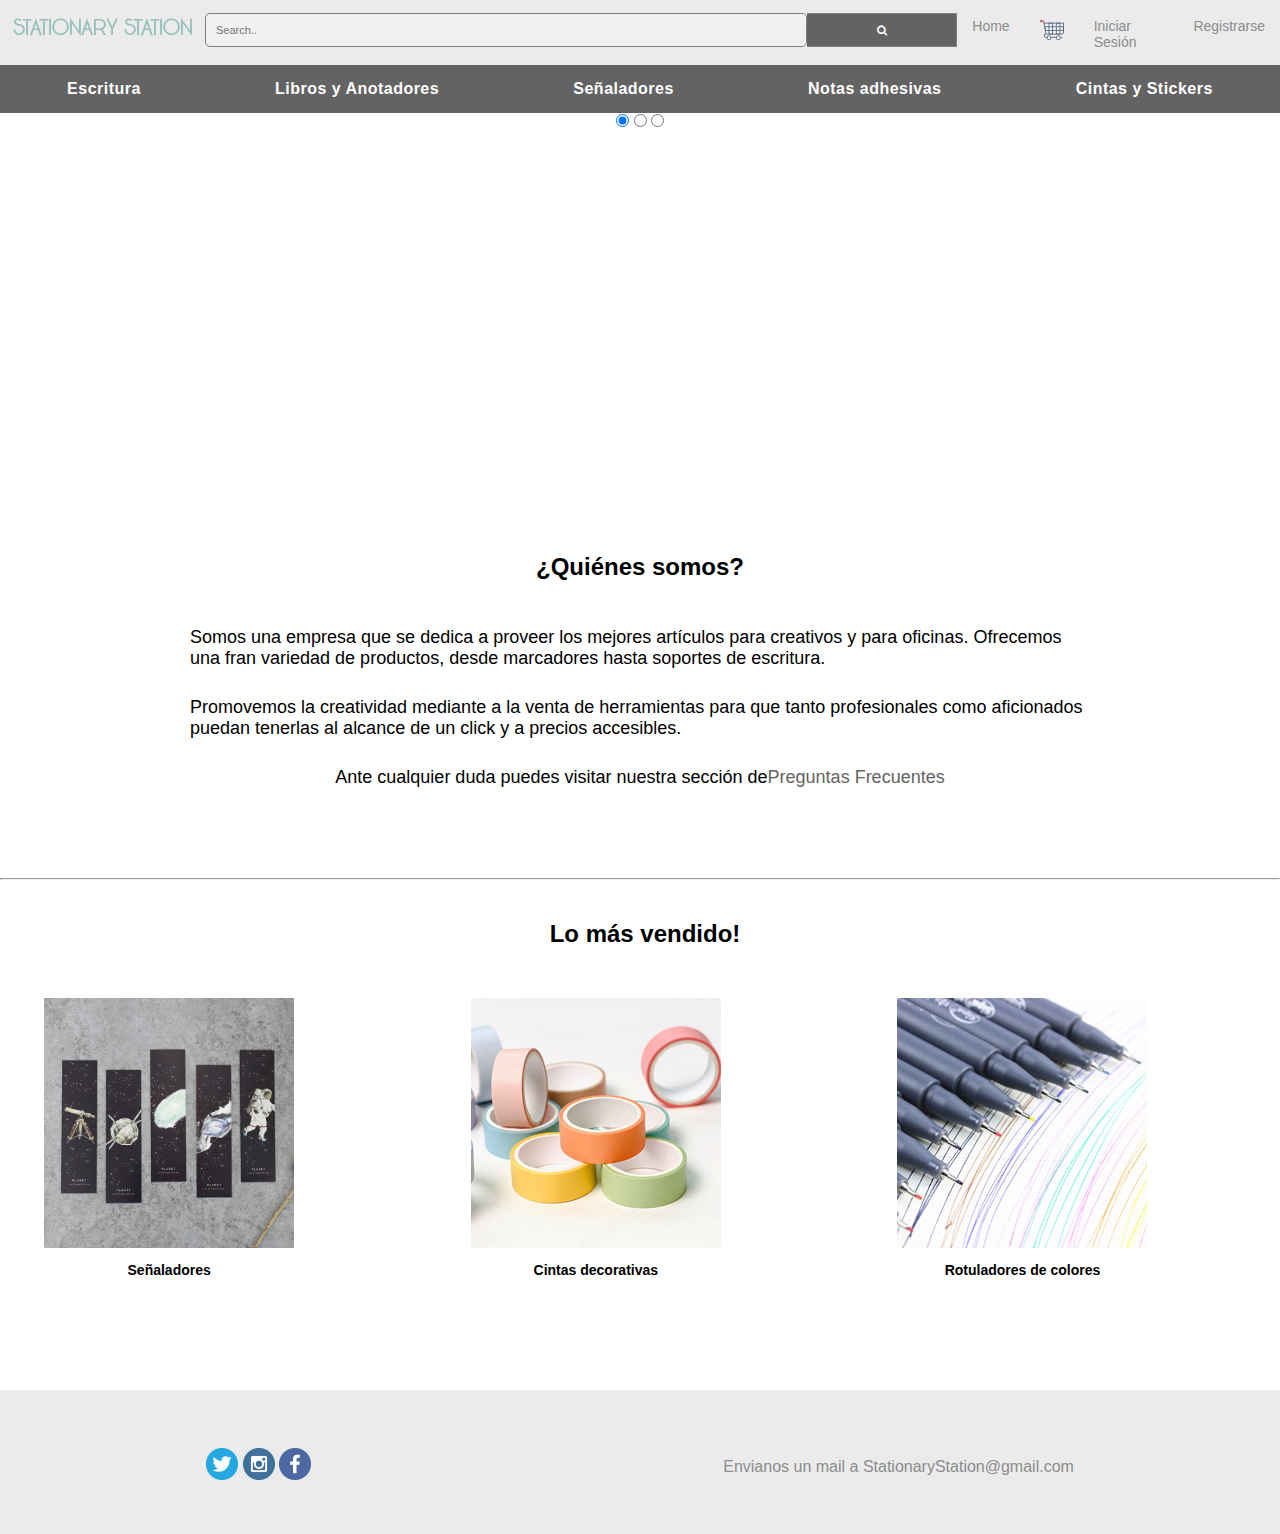
<file: index.html>
<!DOCTYPE html>
<html>
<head>
	<title>Stationary Station</title>
	  <meta charset="UTF-8">
	<link rel="stylesheet" type="text/css" href="estilos.css">
	<link rel="stylesheet" href="https://cdnjs.cloudflare.com/ajax/libs/font-awesome/4.7.0/css/font-awesome.min.css">
	<meta name="viewport" content="width=device-width, initial-scale=1.0">
</head>
<body>
<div class="contenido">
		<nav>



			<ul>
				<li> <form class="example" action="action_page.php">
 			 <input type="text" placeholder="Search.." name="search">
 			 <button type="submit"><i class="fa fa-search"></i></button>
		</form></li>



				<li><a href="index.html">Home</a></li>
				<li><a href="#"><img src="cart.png" class="carrito"></a></li>
				<li><a href="login.html">Iniciar Sesión</a></li>
				<li><a href="signup.html">Registrarse</a></li>
			</ul>

					<img src="logo.png" class="logo">

		</nav>



			<!--Categorias-->
		<div class="categorias">
			<ul class="cats">
				<li><div class="caja"><a href="categoria.html">Escritura</a></div></li>
				<li><div class="caja"><a href="categoria.html">Libros y Anotadores</a></div></li>
				<li><div class="caja"><a href="categoria.html">Señaladores</a></div></li>
				<li><div class="caja"><a href="categoria.html">Notas adhesivas</a></div></li>
				<li><div class="caja"><a href="categoria.html">Cintas y Stickers</a></div></li>
			</ul>

	</div>

<!--Slider con productos -->
	<div class="slider">

		<div class="slider-container">
  <div class="menu">
    <label for="slide-dot-1"></label>
    <label for="slide-dot-2"></label>
    <label for="slide-dot-3"></label>
  </div>

  <input id="slide-dot-1" type="radio" name="slides" checked>
    <div class="slide slide-1"></div>

  <input id="slide-dot-2" type="radio" name="slides">
    <div class="slide slide-2"></div>

  <input id="slide-dot-3" type="radio" name="slides">
    <div class="slide slide-3"></div>
</div>

	</div>


<!--Quienes Somos-->
	<div class="about">


			<h2>¿Quiénes somos?</h2> <br><br>
			<p>
			Somos una empresa que se dedica a proveer los mejores artículos para creativos y para oficinas. Ofrecemos una fran variedad de productos, desde marcadores hasta soportes de escritura.</p>
			<br>
			<p>
			Promovemos la creatividad mediante a la venta de herramientas para que tanto profesionales como aficionados puedan tenerlas al alcance de un click y a precios accesibles. <br>
			</p>
			<br>
			<p>
				Ante cualquier duda puedes visitar nuestra sección de <a href="faq.html"> Preguntas Frecuentes</a>
			</p>

		<br><br><br><br><br>
		<hr>

	</div>


<!--Lo mas vendido -->
	<h2 class="lomas">Lo más vendido!</h2>


	<div class="hotrightnow">


		<div class="hrn"><img src="img1.jpg" width="250" height="250"><br>
			<h3>Señaladores</h3>
		</div><br>

		<div class="hrn"><img src="img2.jpg" width="250" height="250">
			<br>
			<h3>Cintas decorativas</h3>
	</div><br>

		<div class="hrn"><img src="img3.jpg" width="250" height="250"><br>
		<h3>Rotuladores de colores</h3>
	</div><br>

	</div>

<br><br><br><br>


<!--Footer-->

	<div class="footer">

		<div class="column">

			<img src="twitter.png">
			<img src="instagram.png">
			<img src="facebook.png">

		</div>


		<div class="column">
			<p>
				<br>
				Envianos un mail a <a href="mailto:someone@yoursite.com">StationaryStation@gmail.com</a>
			</p>
		</div>

	</div>



	</div>

	</div> <!--Contenedor-->
</body>
</html>
</file>
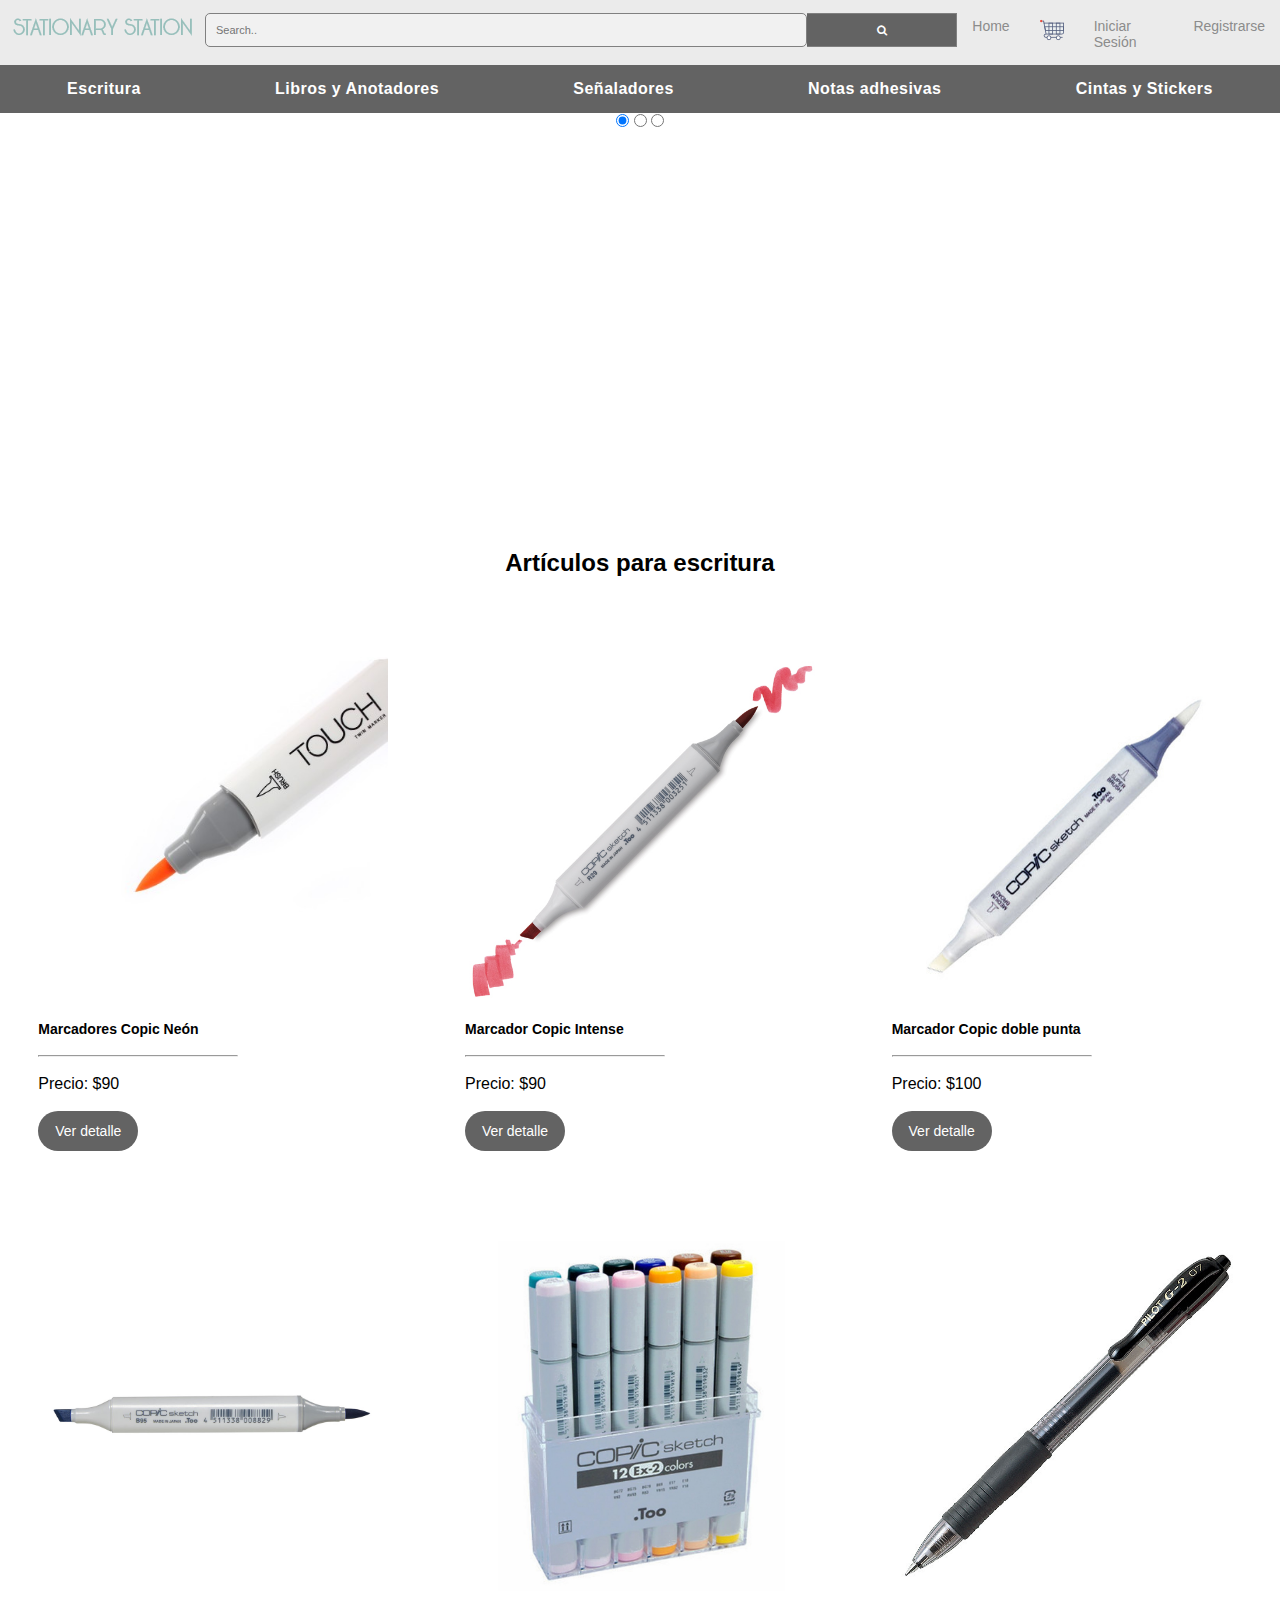
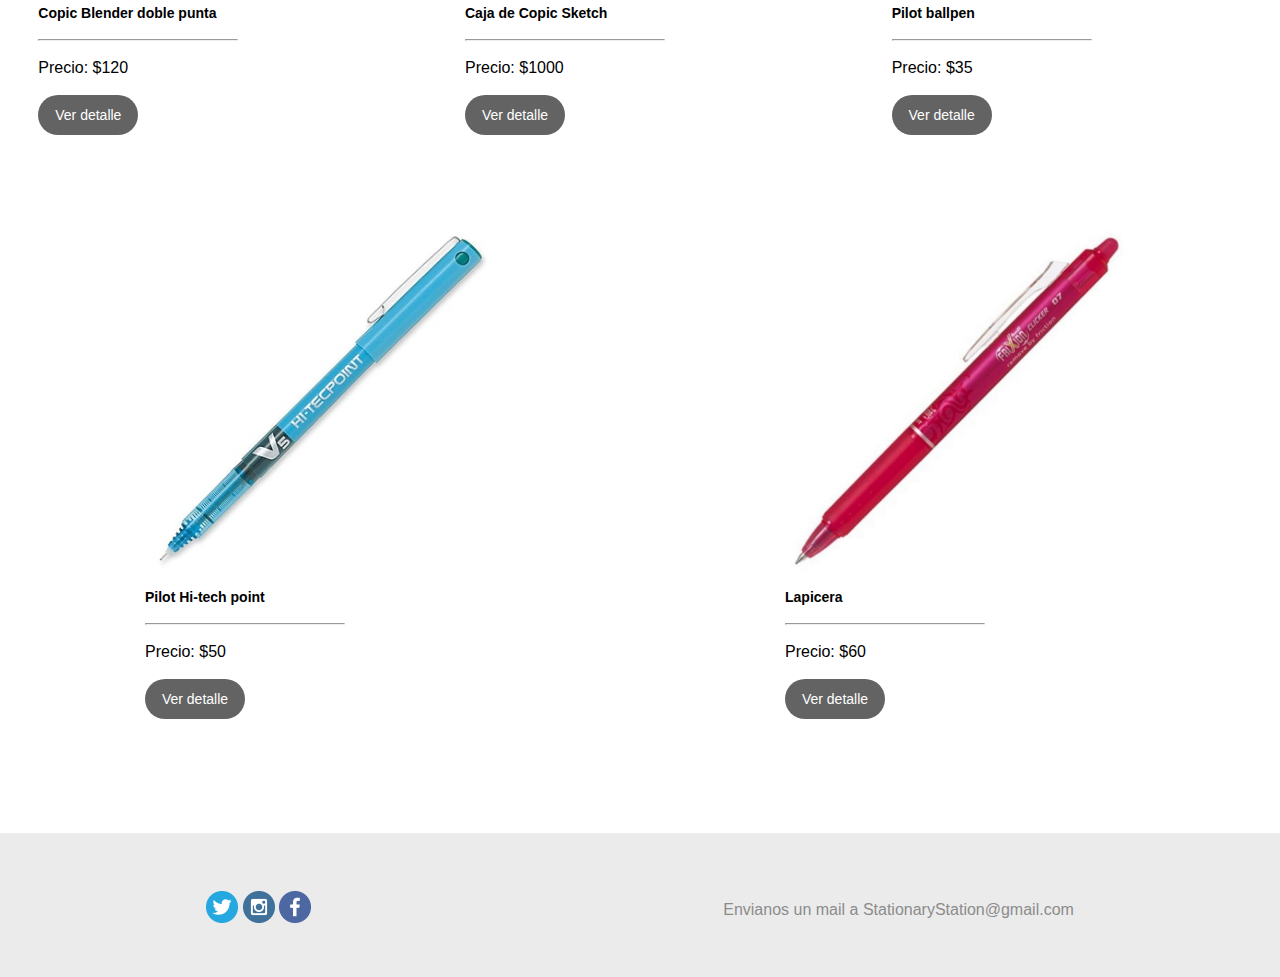
<file: categoria.html>
<!DOCTYPE html>
<html>
<head>
	<title>Stationary Station</title>
	  <meta charset="UTF-8">
	<link rel="stylesheet" type="text/css" href="estilos.css">
	<link rel="stylesheet" href="https://cdnjs.cloudflare.com/ajax/libs/font-awesome/4.7.0/css/font-awesome.min.css">
	<meta name="viewport" content="width=device-width, initial-scale=1.0">
</head>
<body>

		<nav>

		

			<ul>

				<li> <form class="example" action="action_page.php">
 			 <input type="text" placeholder="Search.." name="search">
 			 <button type="submit"><i class="fa fa-search"></i></button>
		</form></li>

				<li><a href="index.html">Home</a></li>
				<li><a href="#"><img src="cart.png" class="carrito"></a></li>
				<li><a href="login.html">Iniciar Sesión</a></li>
				<li><a href="signup.html">Registrarse</a></li>
			</ul>

					<img src="logo.png" class="logo">

		</nav>



			<!--Categorias-->
		<div class="categorias">	
			<ul class="cats">
				<li><div class="caja"><a href="categoria.html">Escritura</a></div></li>
				<li><div class="caja"><a href="categoria.html">Libros y Anotadores</a></div></li>
				<li><div class="caja"><a href="categoria.html">Señaladores</a></div></li>
				<li><div class="caja"><a href="categoria.html">Notas adhesivas</a></div></li>
				<li><div class="caja"><a href="categoria.html">Cintas y Stickers</a></div></li>
			</ul>

	</div>

<!--Slider con productos -->
	<div class="slider">

		<div class="slider-container">
  <div class="menu">
    <label for="slide-dot-1"></label>
    <label for="slide-dot-2"></label>
    <label for="slide-dot-3"></label>
  </div>

  <input id="slide-dot-1" type="radio" name="slides" checked>
    <div class="slide slide-1"></div>

  <input id="slide-dot-2" type="radio" name="slides">
    <div class="slide slide-2"></div>

  <input id="slide-dot-3" type="radio" name="slides">
    <div class="slide slide-3"></div>
</div>

	</div>


<!--Contenido de la categoría-->
<br><br>

<h2 class="cattitulo">Artículos para escritura</h2>

<div class="contcateg">
	
		<div class="product"><img src="1.jpg" width="350" height="350">
			<br>
			<h3>Marcadores Copic Neón</h3>
			<br><hr><br>
			<p>Precio: $90</p>
			<br>
			<div class="botton"><a href="vistaproducto.html">Ver detalle</a></div>
		</div>

		<div class="product"><img src="2.jpg" width="350" height="350">
			<br>
			<h3>Marcador Copic Intense</h3>
			<br><hr><br>
			<p>Precio: $90</p>
			<br>
			<div class="botton"><a href="vistaproducto.html">Ver detalle</a></div>
		</div>

		<div class="product"><img src="3.jpg" width="350" height="350">
		<br>
		<h3>Marcador Copic doble punta </h3>
		<br><hr><br>
		<p>Precio: $100</p>
		<br>
		<div class="botton"><a href="vistaproducto.html">Ver detalle</a></div>
		</div>

		<div class="product"><img src="4.jpg" width="350" height="350">
		<br>
		<h3>Copic Blender doble punta</h3>
		<br><hr><br>
		<p>Precio: $120</p>
		<br>
		<div class="botton"><a href="vistaproducto.html">Ver detalle</a></div>
		</div>

		<div class="product"><img src="5.jpg" width="350" height="350">
		<br>
		<h3>Caja de Copic Sketch</h3>
		<br><hr><br>
		<p>Precio: $1000</p>
		<br>
		<div class="botton"><a href="vistaproducto.html">Ver detalle</a></div>
		</div>

		<div class="product"><img src="6.jpg" width="350" height="350">
		<br>
		<h3>Pilot ballpen</h3>
		<br><hr><br>
		<p>Precio: $35</p>
		<br>
		<div class="botton"><a href="vistaproducto.html">Ver detalle</a></div>
		</div>

		<div class="product"><img src="7.jpg" width="350" height="350">
		<br>
		<h3>Pilot Hi-tech point </h3>
		<br><hr><br>
		<p>Precio: $50</p>
		<br>
		<div class="botton"><a href="vistaproducto.html">Ver detalle</a></div>
		</div>


		<div class="product"><img src="8.jpg" width="350" height="350">
		<br>
		<h3>Lapicera</h3>
		<br><hr><br>
		<p>Precio: $60</p>
		<br>
		<div class="botton"><a href="vistaproducto.html">Ver detalle</a></div>
		</div>





</div>
<br><br><br>
	<!--Footer-->

	<div class="footer">

		<div class="column">

			<img src="twitter.png">
			<img src="instagram.png">
			<img src="facebook.png">

		</div>


		<div class="column">
			<p>
				<br>
				Envianos un mail a <a href="mailto:someone@yoursite.com">StationaryStation@gmail.com</a>
			</p>
		</div>

	</div>




	</div> <!--Contenedor-->
</body>
</html>
</file>
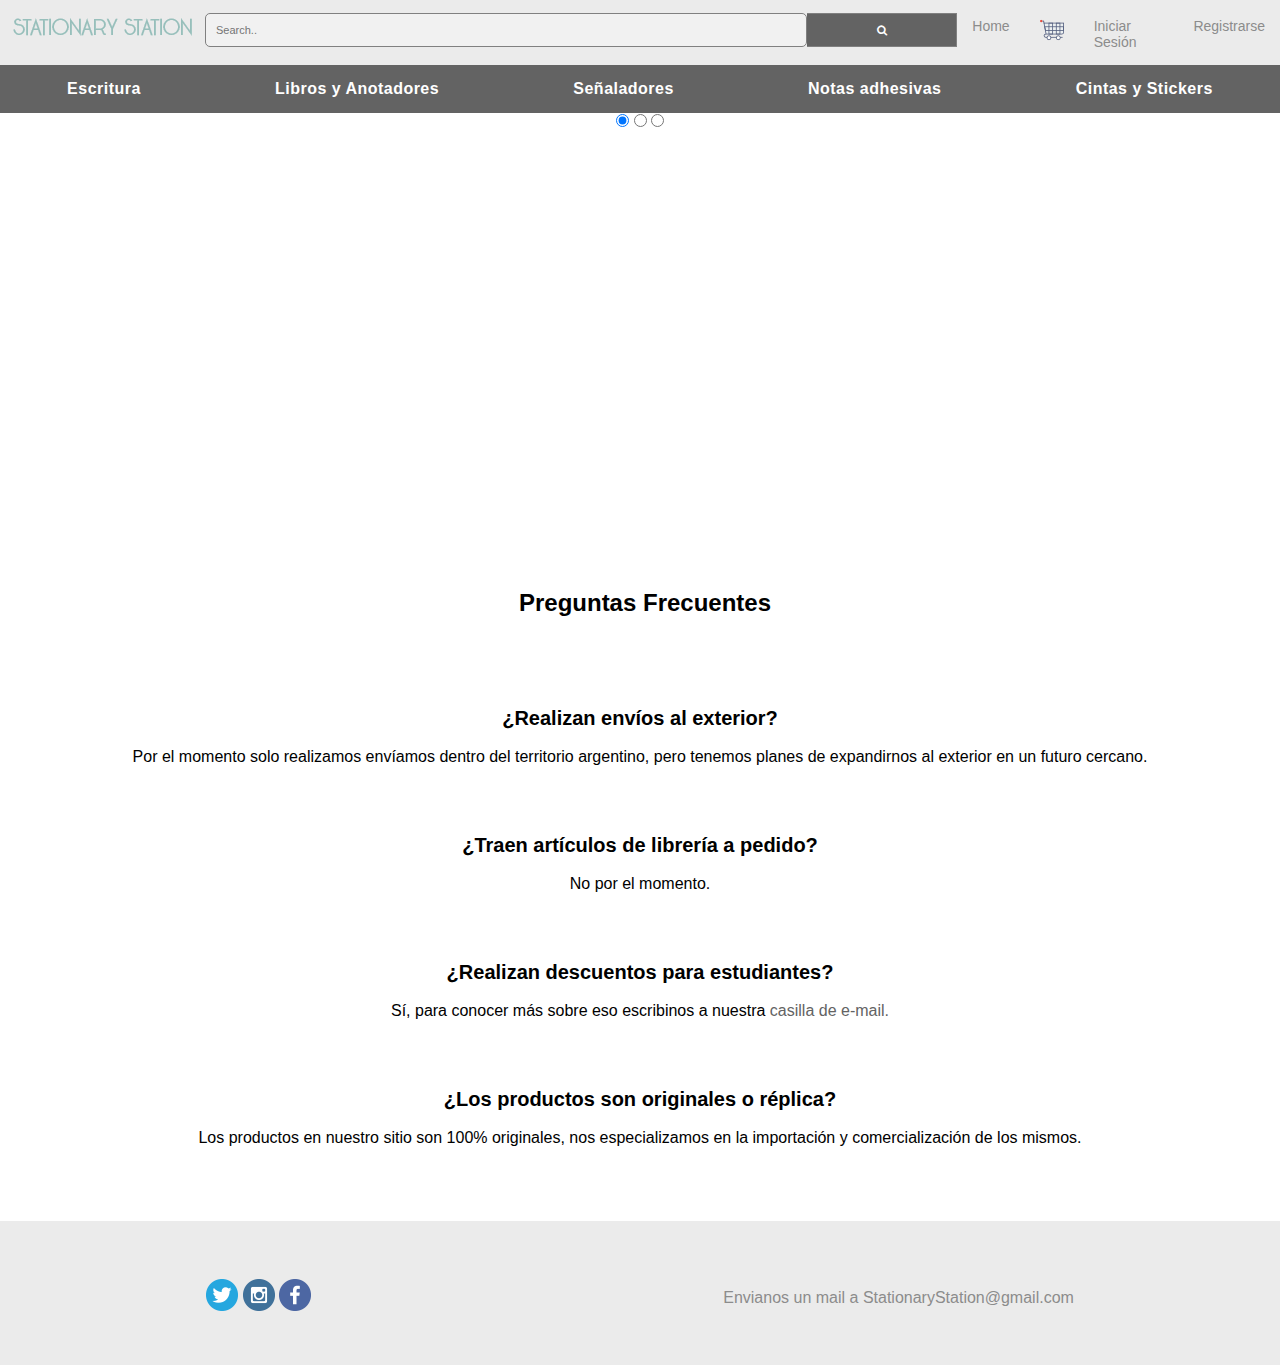
<file: faq.html>
<!DOCTYPE html>
<html>
<head>
	<title>Stationary Station</title>
	  <meta charset="UTF-8">
	<link rel="stylesheet" type="text/css" href="estilos.css">
	<link rel="stylesheet" href="https://cdnjs.cloudflare.com/ajax/libs/font-awesome/4.7.0/css/font-awesome.min.css">
	<meta name="viewport" content="width=device-width, initial-scale=1.0">
</head>
<body>

		<nav>



			<ul>

				<li> <form class="example" action="action_page.php">
 			 <input type="text" placeholder="Search.." name="search">
 			 <button type="submit"><i class="fa fa-search"></i></button>
		</form></li>

				<li><a href="index.html">Home</a></li>
				<li><a href="#"><img src="cart.png" class="carrito"></a></li>
				<li><a href="login.html">Iniciar Sesión</a></li>
				<li><a href="signup.html">Registrarse</a></li>
			</ul>

					<img src="logo.png" class="logo">

		</nav>



			<!--Categorias-->
		<div class="categorias">
			<ul class="cats">
				<li><div class="caja"><a href="categoria.html">Escritura</a></div></li>
				<li><div class="caja"><a href="categoria.html">Libros y Anotadores</a></div></li>
				<li><div class="caja"><a href="categoria.html">Señaladores</a></div></li>
				<li><div class="caja"><a href="categoria.html">Notas adhesivas</a></div></li>
				<li><div class="caja"><a href="categoria.html">Cintas y Stickers</a></div></li>
			</ul>

	</div>

<!--Slider con productos -->
	<div class="slider">

		<div class="slider-container">
  <div class="menu">
    <label for="slide-dot-1"></label>
    <label for="slide-dot-2"></label>
    <label for="slide-dot-3"></label>
  </div>

  <input id="slide-dot-1" type="radio" name="slides" checked>
    <div class="slide slide-1"></div>

  <input id="slide-dot-2" type="radio" name="slides">
    <div class="slide slide-2"></div>

  <input id="slide-dot-3" type="radio" name="slides">
    <div class="slide slide-3"></div>
</div>

	</div>


<!--Contenido de la categoría-->
<br><br>

<h2 class="preguntas">Preguntas Frecuentes</h2>

<div class="faq">

		<div class="pregu">
			<br>
			<h3>¿Realizan envíos al exterior?</h3><br>
			<p>Por el momento solo realizamos envíamos dentro del territorio argentino, pero tenemos planes de expandirnos al exterior en un futuro cercano.</p>
		</div>

		<div class="pregu">
			<br>
			<h3>¿Traen artículos de librería a pedido?</h3><br>
			<p>No por el momento.</p>
		</div>

		<div class="pregu">
			<br>
			<h3>¿Realizan descuentos para estudiantes?</h3><br>
			<p>Sí, para conocer más sobre eso escribinos a nuestra <a href="mailto:StationaryStation@gmail.com">casilla de e-mail.</a></p>
		</div>

		<div class="pregu">
			<br>
			<h3>¿Los productos son originales o réplica?</h3><br>
			<p>Los productos en nuestro sitio son 100% originales, nos especializamos en la importación y comercialización de los mismos. </p>
		</div>


		</div>








</div>
<br><br><br>
	<!--Footer-->

	<div class="footer">

		<div class="column">

			<img src="twitter.png">
			<img src="instagram.png">
			<img src="facebook.png">

		</div>


		<div class="column">
			<p>
				<br>
				Envianos un mail a <a href="mailto:someone@yoursite.com">StationaryStation@gmail.com</a>
			</p>
		</div>

	</div>




	</div> <!--Contenedor-->
</body>
</html>
</file>
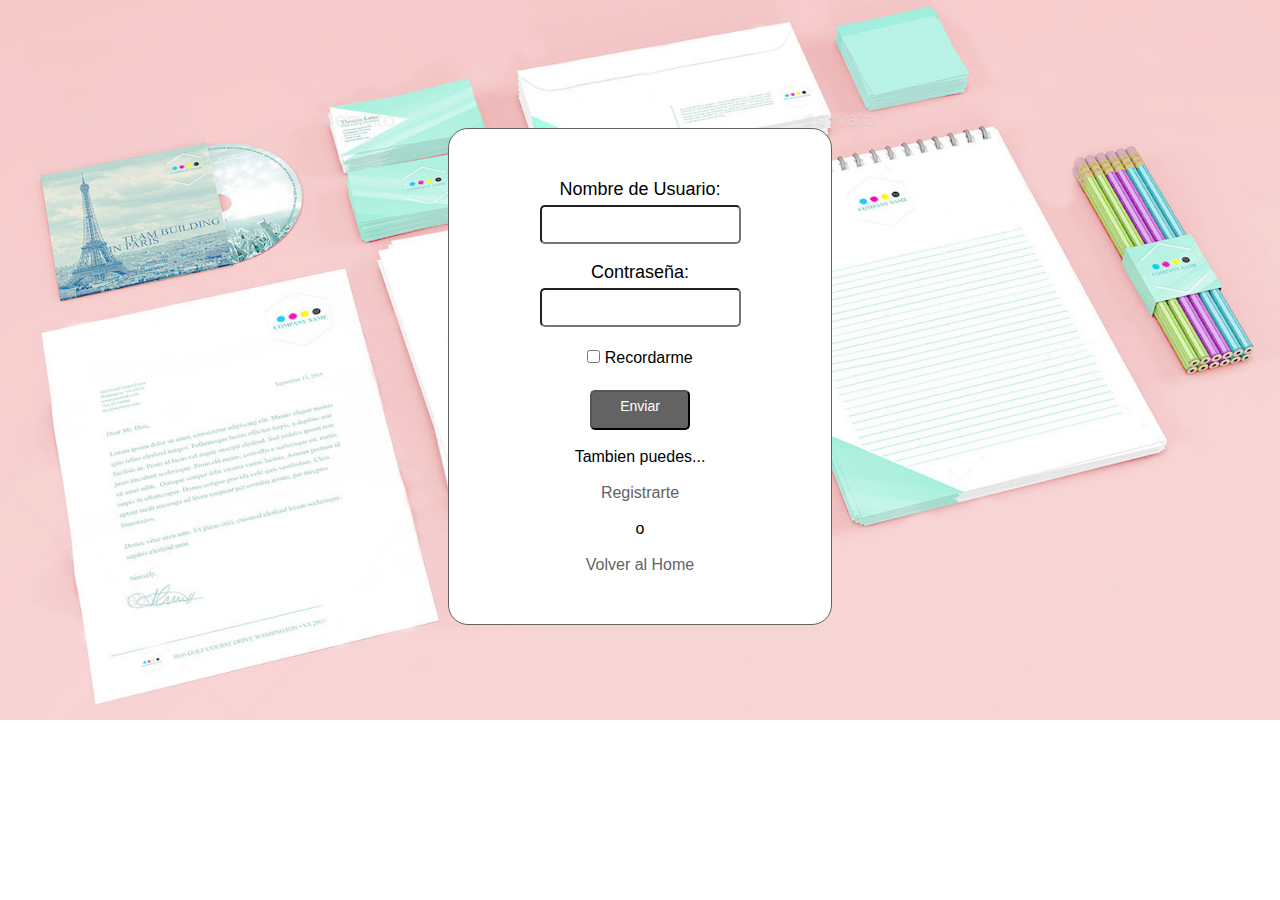
<file: login.html>
<!DOCTYPE html>
<html>
<head>
	<title>Inicia Sesión en Stationary Station</title>
	 <meta charset="UTF-8">
	<link rel="stylesheet" type="text/css" href="estilos.css">
	<link rel="stylesheet" href="https://cdnjs.cloudflare.com/ajax/libs/font-awesome/4.7.0/css/font-awesome.min.css">
	<meta name="viewport" content="width=device-width, initial-scale=1.0">
</head>
<body class="grandote">

<form>

</form>


<body>

<div class="formulario">


	<form>
		<label>Nombre de Usuario:</label><br>
		<input type="text" name="Usuario">
		<br><br>
		<label>Contraseña:</label><br>
		<input type="text" name="Constraseña">
		<br><br>
		<input type="checkbox"> Recordarme
		<br><br>
		 <input type="submit" value="Enviar" class="botton"><br><br>

		<p>
			Tambien puedes...
		<br><br><a href="signup.html">Registrarte</a><br>
			o <br><br><a href="index.html">Volver al Home</a>
		</p>

	</form>




</div>

</body>
</html>
</file>
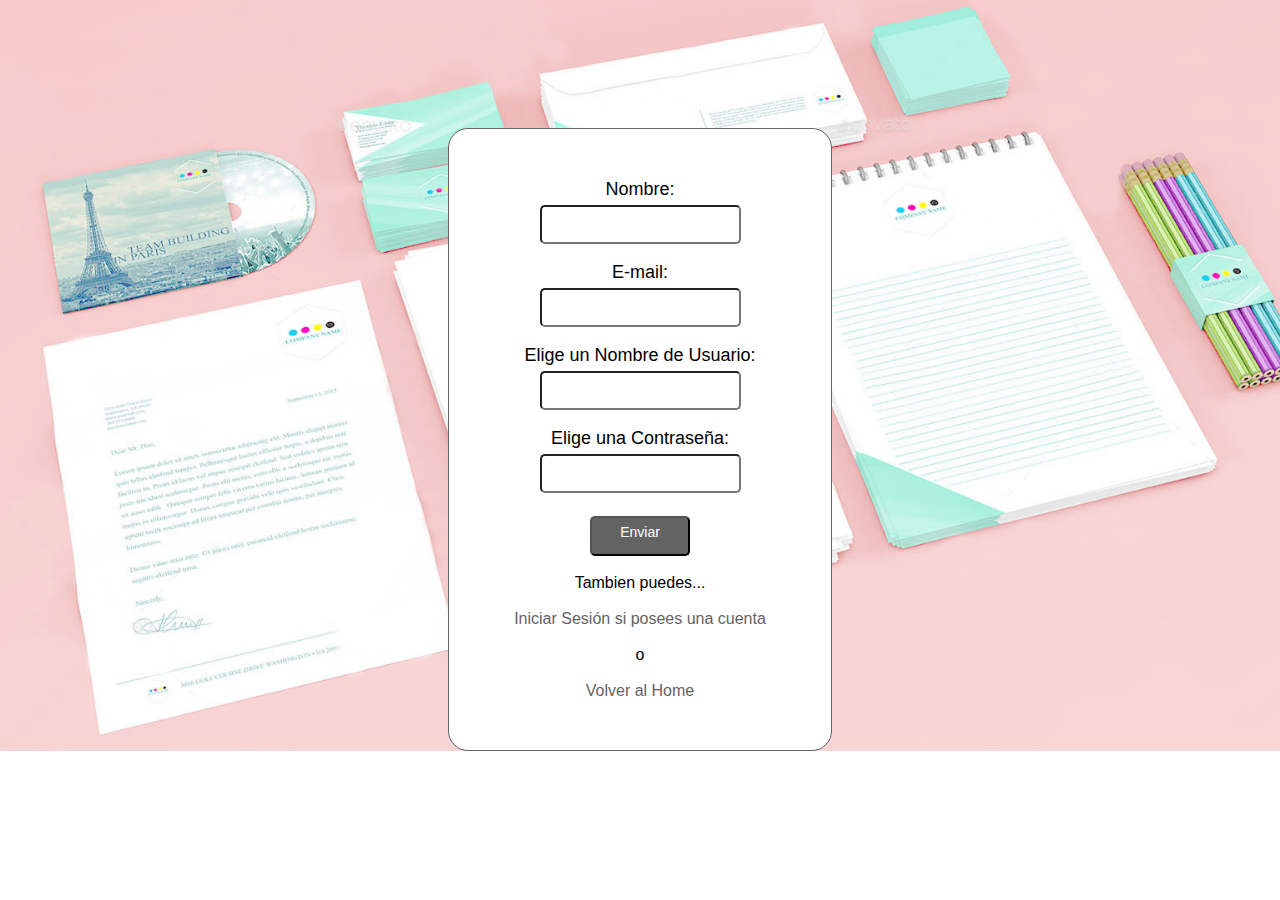
<file: signup.html>
<!DOCTYPE html>
<html>
<head>
	<title>Regístrate Stationary Station</title>
	 <meta charset="UTF-8">
	<link rel="stylesheet" type="text/css" href="estilos.css">
	<link rel="stylesheet" href="https://cdnjs.cloudflare.com/ajax/libs/font-awesome/4.7.0/css/font-awesome.min.css">
	<meta name="viewport" content="width=device-width, initial-scale=1.0">
</head>
<body class="grandote">

<form>
	
</form>


<body>

<div class="formulario">
	

	<form>
		<label>Nombre:</label><br>
		<input type="text" name="nombre">
		<br><br>
		<label>E-mail:</label><br>
		<input type="text" name="Constraseña">
		<br><br>
		<label>Elige un Nombre de Usuario:</label><br>
		<input type="text" name="Usuario">
		<br><br>
		<label>Elige una Contraseña:</label><br>
		<input type="text" name="Constraseña">
		<br><br>
		 <input type="submit" value="Enviar" class="botton"><br><br>


		<p>
			Tambien puedes...
		<br><br><a href="login.html">Iniciar Sesión si posees una cuenta</a><br>
			o <br><br><a href="index.html">Volver al Home</a>
		</p>

	</form>




</div>

</body>
</html>
</file>
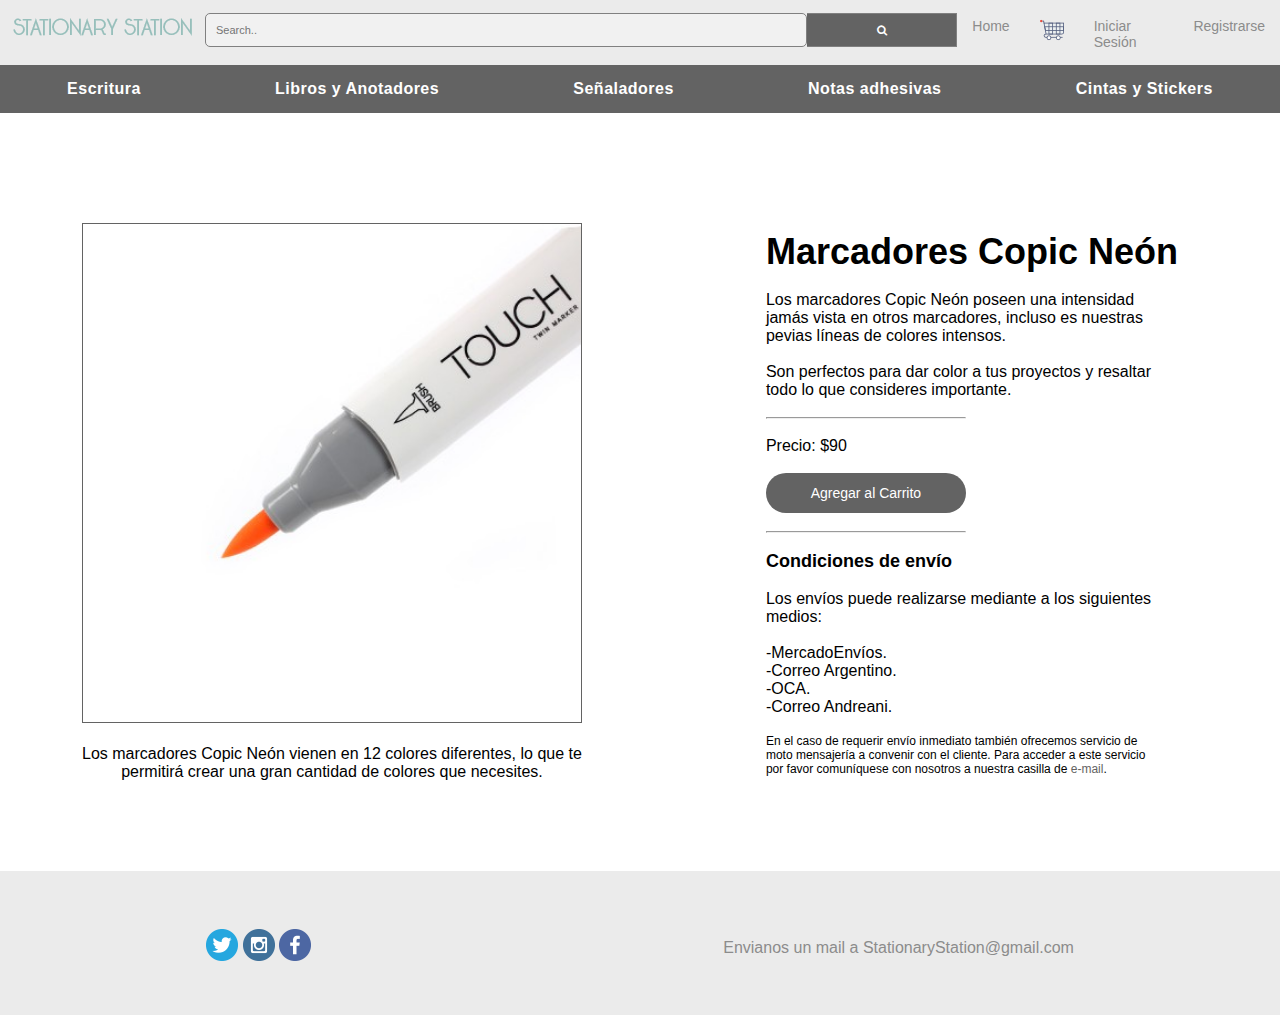
<file: vistaproducto.html>
<!DOCTYPE html>
<html>
<head>
	<title>Stationary Station</title>
	  <meta charset="UTF-8">
	<link rel="stylesheet" type="text/css" href="estilos.css">
	<link rel="stylesheet" href="https://cdnjs.cloudflare.com/ajax/libs/font-awesome/4.7.0/css/font-awesome.min.css">
	<meta name="viewport" content="width=device-width, initial-scale=1.0">
</head>
<body>

		<nav>

		

			<ul>

				<li> <form class="example" action="action_page.php">
 			 <input type="text" placeholder="Search.." name="search">
 			 <button type="submit"><i class="fa fa-search"></i></button>
		</form></li>

				<li><a href="index.html">Home</a></li>
				<li><a href="#"><img src="cart.png" class="carrito"></a></li>
				<li><a href="login.html">Iniciar Sesión</a></li>
				<li><a href="signup.html">Registrarse</a></li>
			</ul>

					<img src="logo.png" class="logo">

		</nav>



			<!--Categorias-->
		<div class="categorias">	
			<ul class="cats">
				<li><div class="caja"><a href="categoria.html">Escritura</a></div></li>
				<li><div class="caja"><a href="categoria.html">Libros y Anotadores</a></div></li>
				<li><div class="caja"><a href="categoria.html">Señaladores</a></div></li>
				<li><div class="caja"><a href="categoria.html">Notas adhesivas</a></div></li>
				<li><div class="caja"><a href="categoria.html">Cintas y Stickers</a></div></li>
			</ul>

	</div>


	<!--Detalles del prodcuto-->

		<div class="detalles">


			<div class="imagenprod"><img src="1.jpg" width="500" height="500">
			<br><br>
			<p>Los marcadores Copic Neón vienen en 12 colores diferentes, lo que te permitirá crear una gran cantidad de colores que necesites. </p>
			</div>


			<div class="productodt">
				<br>
				<h3>Marcadores Copic Neón</h3>
				<br>
				<p> Los marcadores Copic Neón poseen una intensidad jamás vista en otros marcadores, incluso es nuestras pevias líneas de colores intensos.</p> <br>
				<p>
				Son perfectos para dar color a tus proyectos y resaltar todo lo que consideres importante.</p>
				<br><hr><br>
				<p>Precio: $90</p>
				<br>
				<div class="botton"><a href="">Agregar al Carrito</a></div>
				<br>
				<hr><br>
				<p><h4>Condiciones de envío</h4></p><br>
				<p>
					Los envíos puede realizarse mediante a los siguientes medios:</p><br>
				<p>
					-MercadoEnvíos. <br>
					-Correo Argentino. <br>
					-OCA. <br>
					-Correo Andreani. <br>
				</p>
				<br>

				<p class="moto">

					En el caso de requerir envío inmediato también ofrecemos servicio de moto mensajería a convenir con el cliente. Para acceder a este servicio por favor comuníquese con nosotros a nuestra casilla de <a href="mailto:StationaryStation@gmail.com">e-mail</a>.				

				</p>

			</div>
		</div>





	<!--Footer-->

	<div class="footer">

		<div class="column">

			<img src="twitter.png">
			<img src="instagram.png">
			<img src="facebook.png">

		</div>


		<div class="column">
			<p>
				<br>
				Envianos un mail a <a href="mailto:someone@yoursite.com">StationaryStation@gmail.com</a>
			</p>
		</div>

	</div>




	</div> <!--Contenedor-->
</body>
</html>
</file>
<file: estilos.css>
* { margin:0; padding:0; box-sizing:border-box; }
li { list-style:none; }
a { text-decoration:none; }
body { font-family: 'Helvetica', sans-serif; font-size: 16px;}

img.logo{
	position: absolute;
	top: 2px;
	left: 5px;
}

img.carrito{
	padding:-10px;
}


nav ul {
	display:flex;
	flex-flow:row nowrap;
	justify-content: flex-end;
	padding-left: 205px;
	background-color:#ebebeb;
	position: relative;
}

nav li:first-child{
	width: 80%;
}

nav li{
	padding-top: 3px;
}

nav a {
	display:block;
	color:#8c8c8c;
	font-size:14px;

	padding:15px;
}

nav a:hover {
	background-color:#636363;
	color: #fff;
}

@media (max-width:800px) {
	nav li {
		flex-basis:0;
		flex-grow:1;
		text-align:center;
	}
}

@media (max-width:400px) {
	nav ul {
		flex-direction:column;
	}

	nav li {
		border-bottom:1px solid rgba(255,255,255,0.4);
	}
}


/*Search */


/* Style the search field */
form.example input[type=text] {
  margin-top: 10px;
  padding: 10px;
  font-size: 11px;
  border: 1px solid grey;
  float: left;
  width: 80%;
  background: #f1f1f1;
}

/* Style the submit button */
form.example button {
  margin-top: 10px;
  float: left;
  width: 20%;
  padding: 10px;
  background: #636363;
  color: white;
  font-size: 11px;
  border: 1px solid grey;
  border-left: none; /* Prevent double borders */
  cursor: pointer;
}

form.example button:hover {
  background: #4b7c78;
}

/* Clear floats */
form.example::after {
  content: "";
  clear: both;
  display: table;
}



/*Desde acá las categorias, o segundo nav */


.categorias ul {
	display:flex;
	flex-flow:row nowrap;
	justify-content:space-around;
	background-color:#636363;
	position: relative;
}

.categorias a {
	display:block;
	font-weight: bold;
	color:#fff;
	font-size:16px;
	letter-spacing: 0.03em;
	padding:15px;
}

.categorias a:hover {
	background-color:#4b7b78;
	color: #fff;
}




/*Slideshow de los productos   */

.slider{
	height: 400px;
}

.slider-container{
  height: 100%;
  width: 100%;
  position: relative;
  overflow: hidden;
  text-align: center;
}

.menu {
  position: absolute;
  left: 0;
  z-index: 900;
  width: 100%;
  bottom: 0;
}

.menu label {
  cursor: pointer;
  display: inline-block;
  width: 16px;
  height: 16px;
  background: #fff;
  border-radius: 50px;
  margin: 0 .2em 1em;

}

.slide {
  width: 100%;
  height: 100%;
  position: absolute;
  top: 0;
  left: 100%;
  z-index: 10;
  padding: 8em 1em 0;
  background-size: cover;
  background-position: 50% 50%;
  transition: left 0s .75s;
}

[id^="slide"]:checked + .slide {
  left: 0;
  z-index: 100;
  transition: left .65s ease-out;
}

.slide-3 {
  background-image: url("https://images.unsplash.com/photo-1518082049942-62a4e31b18d3?ixlib=rb-0.3.5&ixid=eyJhcHBfaWQiOjEyMDd9&s=1bbb57d19b164fb2d41e0d7e7b1e98b2&auto=format&fit=crop&w=1496&q=80");
}
.slide-2 {
  background-image: url("https://images.unsplash.com/photo-1523289333742-be1143f6b766?ixlib=rb-0.3.5&ixid=eyJhcHBfaWQiOjEyMDd9&s=ce68577c00c8dd34d8b5aca41bbbcaa1&auto=format&fit=crop&w=1500&q=80");
}
.slide-1 {
  background-image: url("https://images.unsplash.com/photo-1432888498266-38ffec3eaf0a?ixlib=rb-0.3.5&ixid=eyJhcHBfaWQiOjEyMDd9&s=f38005f4ef6c02f1e40c1a3af591f5e9&auto=format&fit=crop&w=1506&q=80");
}




/*Quiénes somos*/




.about p {
	margin: 0 auto;
	padding-top: 10px;
	display: flex;
	justify-content: center;
	align-items: center;
	flex-wrap: nowrap;
	max-width: 900px;
	font-size: 18px;

}

.about h2{
	padding-top: 40px;
	display: flex;
	justify-content: center;
	font-weight: bold;
}
.about a{
	text-decoration: none;
	color: #636363;
}

.about a:hover{
	color: #4b7c78;
}

/*Lo más vendido o Hot right now*/


h2.lomas{
	margin: 40px 0 10px 10px;
	text-align: center;
}

.hotrightnow {

	padding-top: 40px;
	padding-bottom: 40px;

	justify-content: space-around;

	display: flex;
	flex-wrap: wrap;
	flex-basis: 30%;

	text-align: center;
}

.hrn h3{
	padding-top: 10px;
	font-size: 14px;

}




/*Desde Aca va el footer*/


.footer{
	padding: 50px 0 ;
	display: flex;
	justify-content: space-around;
	flex-wrap: wrap;
	flex-basis: 45%;

	background-color: #ebebeb;
	color: #8c8c8c;
}

.column img{
	padding-top: 8px;
}

.column img:hover{
	border-bottom: 2px solid #4b7c78;
	border-radius: 2px;
}


.column a {
	color: #8c8c8c;
}

.column a:hover{
	color: #4b7c78;
}


/*CSS categorias*/

.cattitulo{
	text-align: center;
}

.contcateg {

	padding-top: 10px;
	padding-bottom: 40px;
	flex-wrap: wrap;
	justify-content: space-around;

	display: flex;
	flex-basis: 30%;

	text-align: center;
}

.product h3{
	padding-top: 10px;
	font-size: 14px;
	text-align: left;

}
.product{
	padding-top: 50px;
	margin: 20px;
}

.product hr{
	width: 200px;
}

.product p{
	text-align: left;
}

.product .botton{


	background-color: #636363;
	padding-top: 12px;
	width: 100px;
	height: 40px;
	font-size: 14px;
	color: #FFF;
	border-radius: 20px;
}

.product .botton:hover {

background-color:#4b7b78;
	color: #fff;
}

.product a{
	color: #fff;
	text-decoration: none;
}



/*CSS PREGUNTAS FREQUENTES*/

h2.preguntas{
	margin: 40px 0 0 10px;
	text-align: center;
}

.preguntas {

	padding-top: 0px;
    padding-bottom: 40px;
    flex-wrap: wrap;
    justify-content: space-around;
    display: flex;
    flex-basis: 30%;
    text-align: center;
}


.pregu h3{
	padding-top: 10px;
	font-size: 20px;
	text-align: center;

}
.pregu{
	padding-top: 20px;
	margin: 20px;
}

.pregu:first-child{
	padding-top: 2px;
}

.pregu hr{
	width: 200px;
}

.pregu p{
	text-align: center;
}

.pregu a{
	text-decoration: none;
	color: #636363;
}

.pregu a:hover{
	color: #4b7c78;
}



/*CSS página de Login y de Registro*/

body.grandote{
	background-image: url(fondo.jpg);
	 background-repeat:no-repeat;
    background-size:cover;
   filter: alpha(opacity=50);
}

div.formulario{
	display: block;
	margin-top: 10%;
}

.formulario{
	background-color: white;
	border: 1px solid #636363;
	border-radius: 20px;
	width: 30%;
	margin: auto;
	display: block;
	display: flex;
	justify-content: center;
	text-align: center;
	align-items: center;
	padding: 50px;

}

label{
	font-family: 'Helvetica', sans-serif;
	font-size: 18px;
	font-weight: 300;
}

form input{
	margin-top: 5px;
	border-radius: 5px;
	box-shadow: 0;
	padding: 10px;
}

form .botton{
	text-align: center;
	background-color: #636363;
	padding-top: 2px;
	width: 100px;
	height: 40px;
	font-size: 14px;
	color: #FFF;
	border-radius: 5px;
}

form .botton:hover {

background-color:#4b7b78;
	color: #fff;
}

form a{
 	text-align: center;
	text-decoration: none;
	color: #fff;
	display: block;
}

form p a{
	color: #636363;
}


form p a:hover {
	color: #4b7b78;
}


/*CSS Detalles de producto*/


.detalles {

	padding-top: 50px;
	padding-bottom: 40px;
	flex-wrap: wrap;
	justify-content: space-around;

	display: flex;
	flex-basis: 50%;

	text-align: center;
}


.imagenprod img{
	margin-top: 60px;
	border: 1px solid #636363;
}

.imagenprod p{
	max-width: 500px;
	margin-bottom: 50px;
}


.productodt h3{
	padding-top: 10px;
	font-size: 36px;
	text-align: left;

}
.productodt{
	padding-top: 20px;
	margin: 20px;
}

.productodt hr{
	width: 200px;
}

.productodt p{
	text-align: left;
	max-width: 400px;
}

.productodt .botton{


	background-color: #636363;
	padding-top: 12px;
	width: 200px;
	height: 40px;
	font-size: 14px;
	color: #FFF;
	border-radius: 20px;
}

.productodt .botton:hover {

background-color:#4b7b78;
	color: #fff;
}

.productodt a{
	color: #fff;
	text-decoration: none;
}

.productodt h4{
	font-size: 18px;
	text-align: left;
}

p.moto{
	font-size: 12px;
}

p.moto a{
	color: #636363;
}

p.moto a:hover{
	color: #4b7b77;
}



/*CSS RESPONSIVE A VER COMO SALE*/

@media (max-width: 768px){
	flex-grid{
	display: block;
		}

		.contenido{
			display: block;
		}

    .nav ul a{
	     font-size: 12px;
	     padding: 2px;
	     margin: 1px;
		}

	.hotrightnow{
			display: flex-wrap;
		}

	.column{
		display: block;
	}

	.categorias{
		font-size: 14px;
	}

	.about{
		max-width: 768;		justify-content: center;
		font-size: 14px;
	}


	.column{
			display: block;
			max-width: 764px;
			font-size: 13px;
	}

/*FORMULARIO*/

	body.grandote{
	background-image: url(fondo.jpg);
	 background-repeat:repeat;
    background-size:cover;
   filter: alpha(opacity=50);
}

.about p{
	font-size: 14px;
	margin: 0 10px;
	text-align: center;
}

div.formulario{
	display: block;
	margin-top: 10%;
}

.formulario{
	background-color: white;
	border: 1px solid #636363;
	border-radius: 20px;
	width: 60%;
	margin: auto;
	display: block;
	display: flex;
	justify-content: center;
	text-align: center;
	align-items: center;

	padding: 50px;

}

label{
	font-family: 'Helvetica', sans-serif;
	font-size: 14px;
	font-weight: 300;
}

form input{
	margin-top: 5px;
	border-radius: 5px;
	box-shadow: 0;
	padding: 10px;
	max-width: 100px;
}

form .botton{
	text-align: center;
	background-color: #636363;
	padding-top: 2px;
	width: 100px;
	height: 40px;
	font-size: 14px;
	color: #FFF;
	border-radius: 5px;
}

form .botton:hover {

background-color:#4b7b78;
	color: #fff;
}

form a{
 	text-align: center;
	text-decoration: none;
	color: #fff;
	display: block;
}

form p a{
	color: #636363;
}


form p a:hover {
	color: #4b7b78;
}



footer{
	font-size: 12px;
}


	}

/*PARA MOBILE*/

	@media(max-width: 415px){
		flex-grid{
			display: block;
			justify-content: center;
		}

		body{
			font-size: 14px;
		}

		img.logo{
			width: 50%;
		}


		img.logo{
			position: absolute;
			top: 2px;
			left: 5px;
		}

		img.carrito{
			padding:-10px;
		}

		nav ul {
			display:flex;
			flex-flow:column wrap;
			justify-content: center;
			margin-top: 40px;
			padding-left: 5px;
			background-color:#ebebeb;
			position: relative;
		}

		nav li:first-child{
			width: 50%;
		}

		nav li{
			padding-top: 3px;
		}


		nav ul a{
			display: block;
		}

		.hotrightnow {
			display: block;
		}

		.column{
			display: block;
			max-width: 374px;
			font-size: 13px;
		}

/*fORMULARIO*/


body.grandote{
	background-image: url(fondo.jpg);
	 background-repeat:no-repeat;
    background-size:cover;
   filter: alpha(opacity=50);
}


.categorias{
	display: flex;
	flex-direction: column;
}

ul.cats{
	display: flex;
	flex-direction: column;
}


div.formulario{
	display: block;
	margin-top: 10%;
}

.formulario{
	background-color: white;
	border: 1px solid #636363;
	border-radius: 20px;
	width: 80%;
	margin: auto;
	display: block;
	display: flex;
	justify-content: center;
	text-align: center;
	align-items: center;

	padding: 50px;

}



label{
	font-family: 'Helvetica', sans-serif;
	font-size: 14px;
	font-weight: 300;
}

form input{
	margin-top: 5px;
	border-radius: 5px;
	box-shadow: 0;
	padding: 10px;
}

form .botton{
	text-align: center;
	background-color: #636363;
	padding-top: 2px;
	width: 100px;
	height: 40px;
	font-size: 14px;
	color: #FFF;
	border-radius: 5px;
}

form .botton:hover {

background-color:#4b7b78;
	color: #fff;
}

form a{
 	text-align: center;
	text-decoration: none;
	color: #fff;
	display: block;
}

form p a{
	color: #636363;
}


form p a:hover {
	color: #4b7b78;
}



.pregu h3{
	padding-top: 10px;
	font-size: 20px;
	text-align: center;

}
.pregu{
	padding-top: 20px;
	margin: 20px;
}

.pregu:first-child{
	padding-top: 2px;
}

.pregu hr{
	width: 200px;
}

.pregu p{
	text-align: center;
}

.pregu a{
	text-decoration: none;
	color: #636363;
}

.pregu a:hover{
	color: #4b7c78;
}

.about p{
	font-size: 12px;
	margin: 0 5px;
	text-align: center;
}




.imagenprod img{
	max-width: 300px;
	max-height: 300px;
	margin-top: 60px;
	border: 1px solid #636363;
}

.imagenprod p{
	max-width: 300px;
	margin-bottom: 50px;
}

form.example input[type=text] {
  margin-top: 10px;
  padding: 10px;
  font-size: 11px;
  border: 1px solid grey;
	float: left;
	margin-left: 15px;
  width: 100%;
  background: #f1f1f1;
}

footer.column{
	display: block;
}

footer{
	display: flex;
	flex-direction: column;
}




}
</file>
